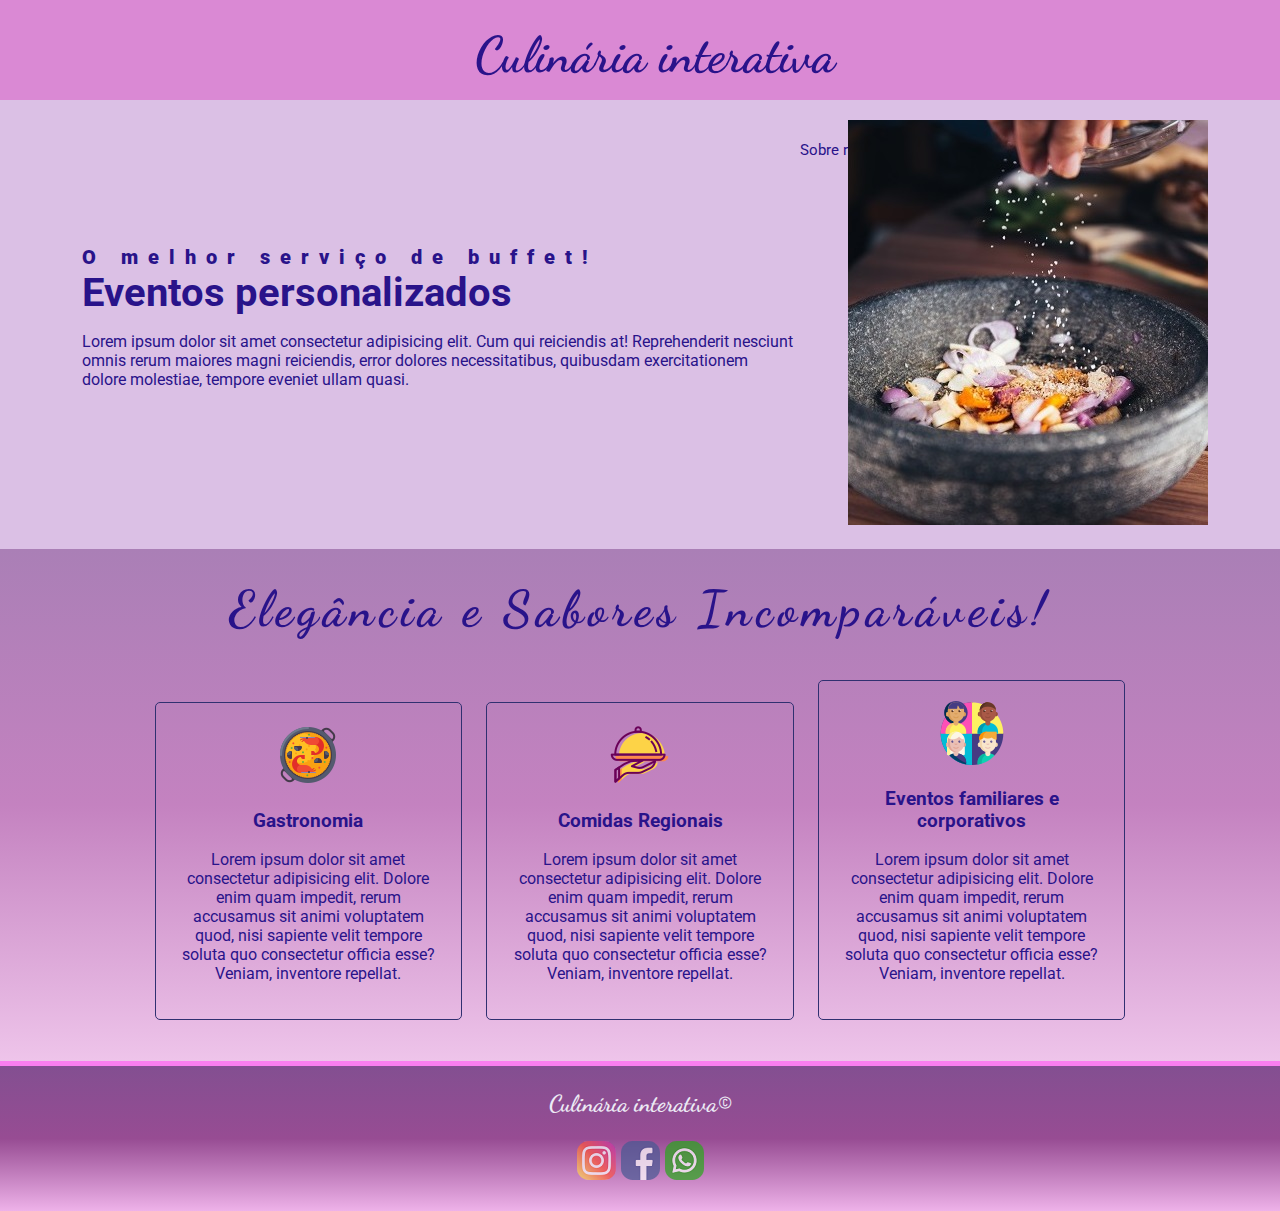
<file: index.html>
<!DOCTYPE html>
<html lang="pt-br">
<head>
    <meta charset="UTF-8">
    <meta http-equiv="X-UA-Compatible" content="IE=edge">
    <meta name="viewport" content="width=device-width, initial-scale=1.0">
    <meta name="description" content="Site exemplo">
    <meta name="keywords" content="Culinária interativa, CSS, HTML">
    <link rel="stylesheet" href="css/index.css">
    <title>Culinária Personalizada</title>
    </head>
<body>
    <nav class="navbar">
        <div class="logo">
            <h1>Culinária interativa</h1>
        </div>
        <div class="menu">
            <a href="sobrenos.html" target="_blank">Sobre nós</a>
            <a href="serviços.html" target="_blank">Serviços</a>
            <a href="agende.html" target="_blank">Agende uma visita</a>
            <a href="" id="botão">Login</a>
        </div>
    </nav>
    <header class="header">
        <div class="headline">
            <h2 id="title">O melhor serviço de buffet!</h2>
            <h2 id="subtitle">Eventos personalizados</h2>
            <p>Lorem ipsum dolor sit amet consectetur adipisicing elit. Cum qui reiciendis at! Reprehenderit nesciunt omnis rerum maiores magni reiciendis, error dolores necessitatibus, quibusdam exercitationem dolore molestiae, tempore eveniet ullam quasi.</p>
        </div>
        <div class="headline-img">
            <img src="imagem/prato.jpg" alt="principal">
        </div>
    </header>
    <section>
        <h2>Elegância e Sabores Incomparáveis!</h2>
        <div class="serv">
            <div class="card">
                <img src="imagem/paella.png" alt="paella">
                <h3>Gastronomia</h3>
                <p>Lorem ipsum dolor sit amet consectetur adipisicing elit. Dolore enim quam impedit, rerum accusamus sit animi voluptatem quod, nisi sapiente velit tempore soluta quo consectetur officia esse? Veniam, inventore repellat.</p>
            </div>
            <div class="card">
                <img src="imagem/servindo-comida.png" alt="comida">
                <h3>Comidas Regionais</h3>
                <p>Lorem ipsum dolor sit amet consectetur adipisicing elit. Dolore enim quam impedit, rerum accusamus sit animi voluptatem quod, nisi sapiente velit tempore soluta quo consectetur officia esse? Veniam, inventore repellat.</p>
            </div>
            <div class="card">
                <img src="imagem/pessoas.png" alt="festa">
                <h3>Eventos familiares e corporativos</h3>
                <p>Lorem ipsum dolor sit amet consectetur adipisicing elit. Dolore enim quam impedit, rerum accusamus sit animi voluptatem quod, nisi sapiente velit tempore soluta quo consectetur officia esse? Veniam, inventore repellat.</p>
            </div>
        </div>
    </section>
    <footer>
        <h3>Culinária interativa&copy; </h3>
        <div class="redes">
        <img src="imagem/instagram.png" alt="símbolo-instagram" id="instagram">
        <img src="imagem/facebook.png" alt="símbolo-facebook" id="facebook">
        <img src="imagem/whatsapp.png" alt="símbolo-whatsapp" id="whatsapp">
    </div>
    </footer>
</body>
</html>
</file>
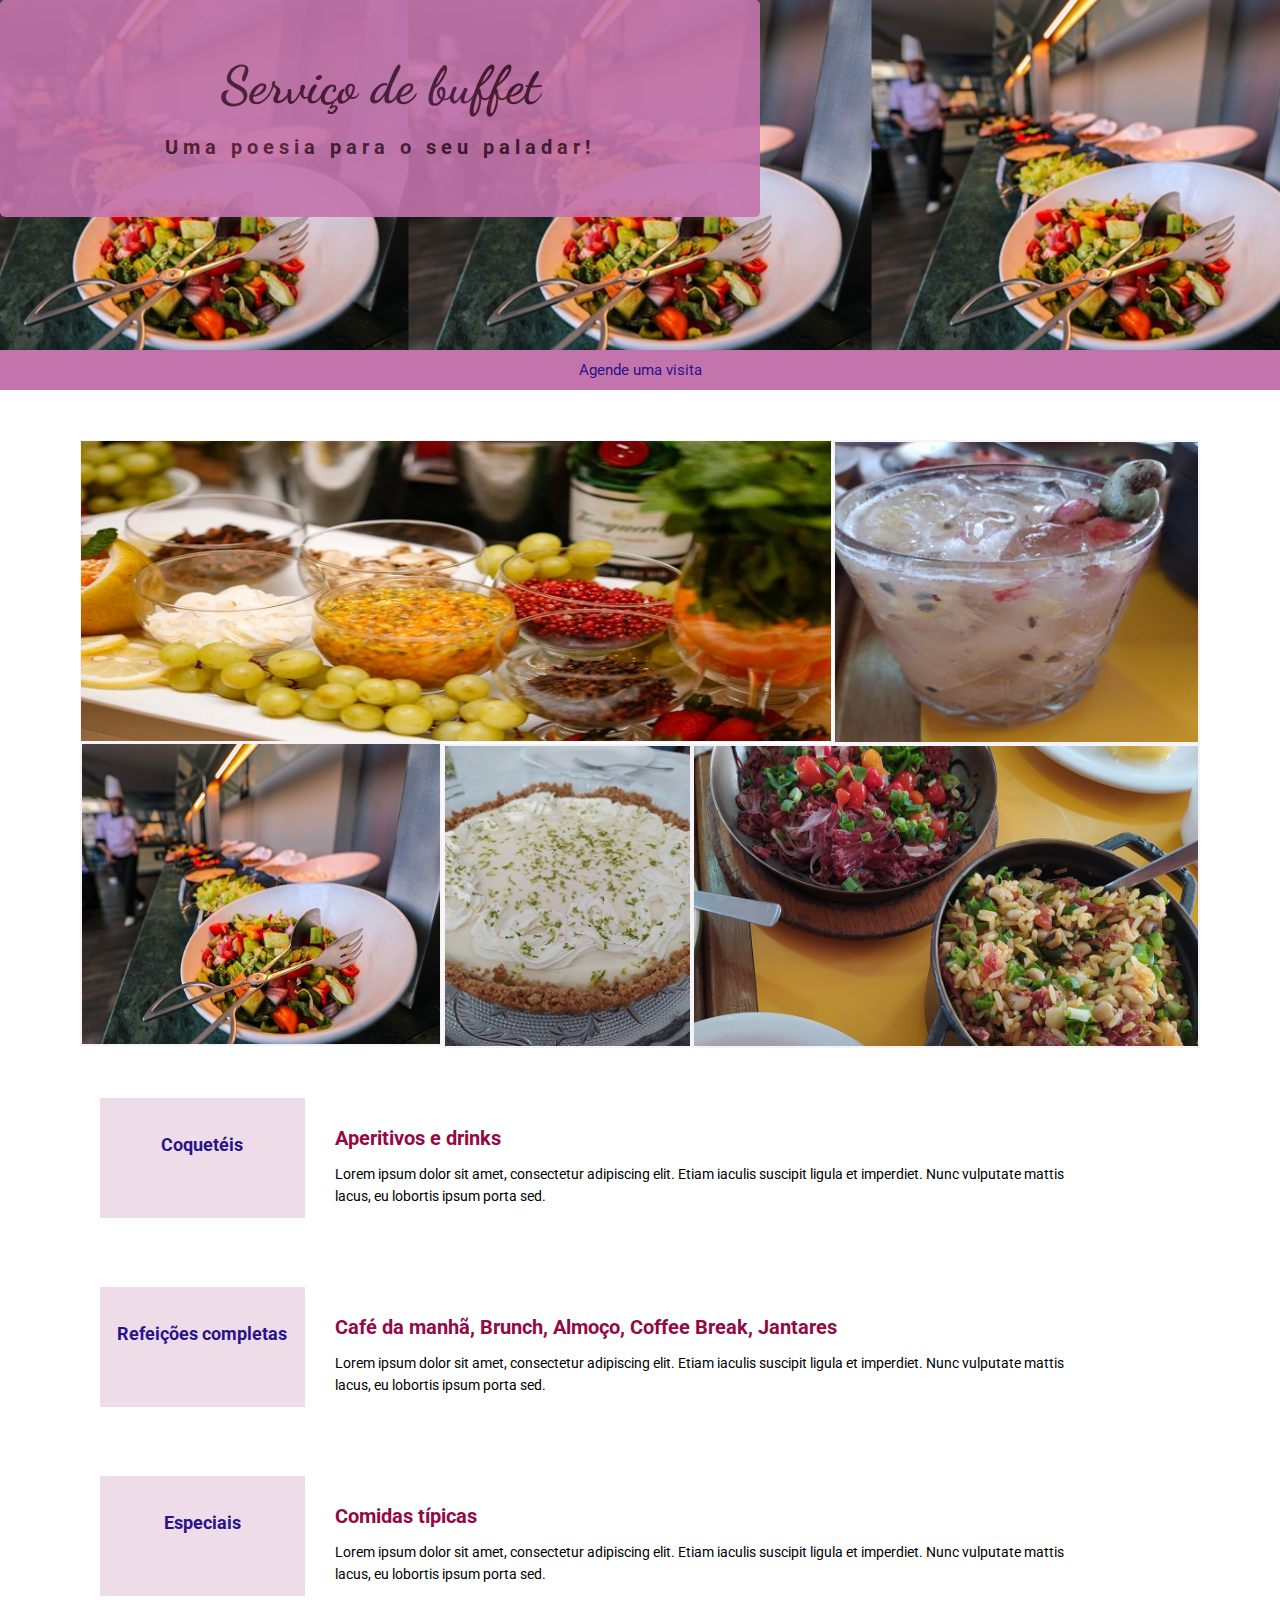
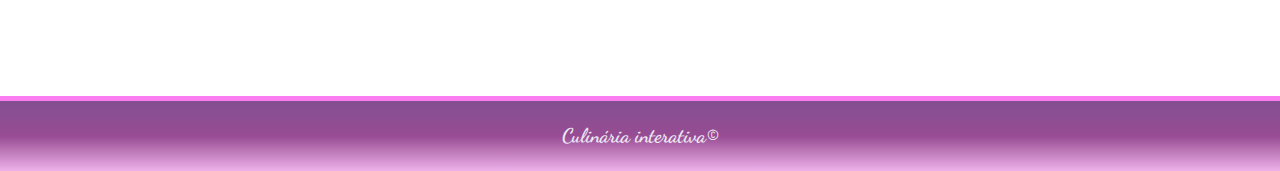
<file: serviços.html>
<!DOCTYPE html>
<html lang="pt-br">
<head>
    <meta charset="UTF-8">
    <title>Serviços</title>
    <link rel="stylesheet" href="css/reset.css">
    <link rel="stylesheet" href="css/serviços.css">
    <link rel="stylesheet" href="https://use.fontawesome.com/releases/v5.8.1/css/all.css" integrity="sha384-50oBUHEmvpQ+1lW4y57PTFmhCaXp0ML5d60M1M7uH2+nqUivzIebhndOJK28anvf" crossorigin="anonymous">
</head>
<body>
        <!-- Banner -->
        <header>
            <div class="banner">
                    <div class="box-banner-title">
                        <h1>Serviço de buffet</h1>
                        <p>Uma poesia para o seu paladar!</p>
                    </div>
                </div>
                <nav class="navbar">
                    <div class="menu">
                        <a href="agende.html" target="_blank">Agende uma visita</a>
                    </div>
                </nav>
        </header>
        <!-- Seção de serviços -->
        <section>
            <div class="imagens">
                <img src="img_links/petisco.jpg" alt="aperitivos" id="aperitivo">
                <img src="img_links/drink.jpg" alt="drinks" id="drink">
                <img src="img_links/buffet.jpg" alt="buffet" id="buffet">
                <img src="img_links/capa 2.jpg" alt="baiao" id="baiao">
                <img src="img_links/torta.jpg" alt="torta de limão" id="torta">
            </div>
            <div class="services-container">
                <div class="service-box">
                    <div class="service-title" id="gerenciamento-box">
                        <p>Coquetéis</p>
                    </div>
                    <div class="service-description">
                        <h3 id="gerenciamento-title">Aperitivos e drinks</h3>
                        <p>Lorem ipsum dolor sit amet, consectetur adipiscing elit. Etiam iaculis suscipit ligula et imperdiet. Nunc vulputate mattis lacus, eu lobortis ipsum porta sed.</p>
                    </div>
                </div>
                <div class="service-box">
                    <div class="service-title" id="dev-box">
                        <p>Refeições completas</p>
                    </div>
                    <div class="service-description">
                        <h3 id="dev-title">Café da manhã, Brunch, Almoço, Coffee Break, Jantares</h3>
                        <p>Lorem ipsum dolor sit amet, consectetur adipiscing elit. Etiam iaculis suscipit ligula et imperdiet. Nunc vulputate mattis lacus, eu lobortis ipsum porta sed.</p>
                    </div>
                </div>
                <div class="service-box">
                    <div class="service-title" id="design-box">
                        <p>Especiais</p>
                    </div>
                    <div class="service-description">
                        <h3 id="design-title">Comidas típicas</h3>
                        <p>Lorem ipsum dolor sit amet, consectetur adipiscing elit. Etiam iaculis suscipit ligula et imperdiet. Nunc vulputate mattis lacus, eu lobortis ipsum porta sed.</p>
                    </div>
                </div>
            </div>
        </section>
            <footer>
                <div class="copyright">Culinária interativa&copy;</div>
            </footer>
        </div>
    </div>
</body>
</html>
</file>
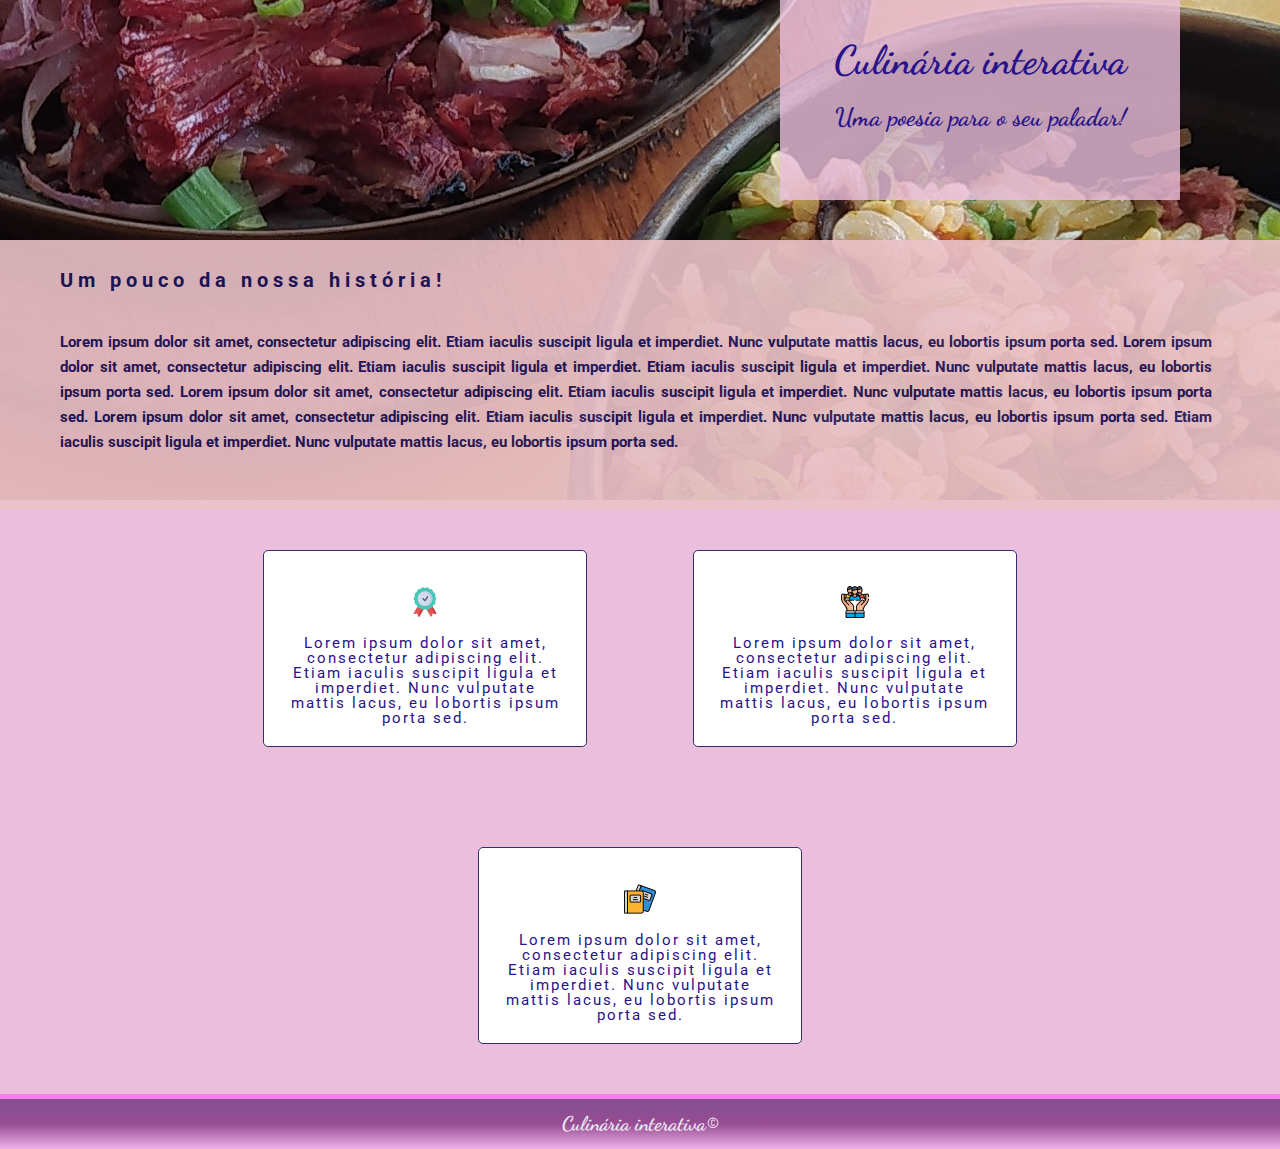
<file: sobrenos.html>
<!DOCTYPE html>
<html lang="pt-br">
<head>
    <meta charset="UTF-8">
    <title>Sobre nós!</title>
    <link rel="stylesheet" href="css/reset.css">
    <link rel="stylesheet" href="css/sobrenos.css">
    <link rel="stylesheet" href="https://use.fontawesome.com/releases/v5.8.1/css/all.css" integrity="sha384-50oBUHEmvpQ+1lW4y57PTFmhCaXp0ML5d60M1M7uH2+nqUivzIebhndOJK28anvf" crossorigin="anonymous">
</head>
<body>
    <div class="container">
        <!-- Banner -->
        <header>
            <div class="banner">
                <div class="box-container">
                    <div class="box-background">
                    </div>
                    <div class="box-banner-title">
                        <h1>Culinária interativa</h1>
                        <p>Uma poesia para o seu paladar!</p>
                    </div>
                </div>
                <div class="company-info-container">
                    <div class="company-info-titlebox">
                        <h2>Um pouco da nossa história!</h2>
                        <p>Lorem ipsum dolor sit amet, consectetur adipiscing elit. Etiam iaculis suscipit ligula et imperdiet. Nunc vulputate mattis lacus, eu lobortis ipsum porta sed. Lorem ipsum dolor sit amet, consectetur adipiscing elit. Etiam iaculis suscipit ligula et imperdiet. Etiam iaculis suscipit ligula et imperdiet. Nunc vulputate mattis lacus, eu lobortis ipsum porta sed. Lorem ipsum dolor sit amet, consectetur adipiscing elit. Etiam iaculis suscipit ligula et imperdiet. Nunc vulputate mattis lacus, eu lobortis ipsum porta sed. Lorem ipsum dolor sit amet, consectetur adipiscing elit. Etiam iaculis suscipit ligula et imperdiet. Nunc vulputate mattis lacus, eu lobortis ipsum porta sed. Etiam iaculis suscipit ligula et imperdiet. Nunc vulputate mattis lacus, eu lobortis ipsum porta sed.</p>
                    </div>
                </div>
            </div>
        </header>
        
        <!-- Seção de sobre a empresa -->
        <div class="footer-container">
            <section>
                <div class="about-container">
                    <div class="card">
                        <img src="img_links/qualidade.png" alt="qualidade">
                        <p>Lorem ipsum dolor sit amet, consectetur adipiscing elit. Etiam iaculis suscipit ligula et imperdiet. Nunc vulputate mattis lacus, eu lobortis ipsum porta sed.</p>
                    </div>
                    <div class="card">
                        <img src="img_links/cuidado.png" alt="cuidado">
                        <p>Lorem ipsum dolor sit amet, consectetur adipiscing elit. Etiam iaculis suscipit ligula et imperdiet. Nunc vulputate mattis lacus, eu lobortis ipsum porta sed.</p>
                    </div>
                    <div class="card">
                        <img src="img_links/livros.png" alt="estudo">
                        <p>Lorem ipsum dolor sit amet, consectetur adipiscing elit. Etiam iaculis suscipit ligula et imperdiet. Nunc vulputate mattis lacus, eu lobortis ipsum porta sed.</p>
                    </div>
                </div>
            </section>
            <footer>
                <div class="copyright">Culinária interativa&copy; </div>
            </footer>
        </div>
    </div>
</body>
</html>
</file>
<file: css/index.css>
@import url('https://fonts.googleapis.com/css2?family=Dancing+Script:wght@400;500;600;700&family=Roboto:ital,wght@0,100;0,300;0,400;0,500;0,700;0,900;1,500&display=swap');
*{
    box-sizing: border-box;
}

body{
    margin: 0;
    font-family: 'Roboto', sans-serif;
}

.navbar{
    display: flex;
    flex-flow: row wrap;
    height: 100px;
    background-color: rgb(218, 137, 212);
    justify-content: center;
    align-items: center;
}

logo{
    flex: 20%;
    text-align: center;
}

h1{
    font-family: 'Dancing Script', cursive;
    font-size: 50px;
    color: rgb(41, 19, 138);
    margin: 10px 30px 30px 60px;
    padding: 15px;
    text-align: center;
}

.menu{
    flex: 60%;
    text-align: right;
    margin: 10px 30px 30px 10px;
}

.menu a {
    color: rgb(41, 19, 138);
    text-decoration: none;
    font-size: 15px;
    padding: 20px 10px;
}

.menu a:hover{
    background-color: rgb(113, 64, 202);
    padding: 10px 15px;
    font-weight: bold;
    color: white;
    border-radius: 5px;
}

#botão {
    color: white;
    background-color: blueviolet;
    padding: 10px 15px;
    border-radius: 5px;
    margin-right: 5%;
    margin-left: 10px;
}

.header{
    display: flex;
    flex-flow: wrap;
    height: auto;
    width: 100%;
    background-color: rgba(206, 168, 219, 0.726);
    color: rgb(41, 19, 138);
    padding: 20px;
    justify-content: center;
    align-items: center;
}

.headline {
    margin-left: 5%;
    flex: 30%;
}

#title {
    font-weight: 900;
    font-size: 20px;
    letter-spacing: 10px;
    padding: 0;
    margin: 0;
}

#subtitle {
    font-size: 40px;
    padding: 0;
    margin: 0;
}

.headline-img {
    flex: 10%;
    display: block;
    float: right;
    max-width: 90%;
    text-align: center;
}

section {
    display: inline-block;
    height: auto;
    padding: 30px 10%;
    text-align: center;
    background-image: linear-gradient(180deg, rgb(170, 127, 182), rgb(196, 130, 192), rgb(238, 196, 234));
}

section h2 {
    width: 100%;
    font-size: 50px;
    font-family: 'Dancing Script', cursive;
    margin: 0;
    font-weight: bold;
    letter-spacing: 5px;
    color: rgb(41, 19, 138);
}

.serv{
    display: inline-block;
    margin-top: 3%;
    color: rgb(41, 19, 138);
}

.card {
    display: inline-block;
    width: 30%;
    padding: 20px;
    margin: 1%;
    border: 1px solid rgb(48, 48, 112);
    border-radius: 5px;
}

.card:hover {
    background: rgb(98, 75, 202);
    color: white;
}

footer {
    height: 150px;
    text-align: center;
    font-family: 'Dancing Script', cursive;
    font-size: 20px;
    font-weight: bold;
    color: rgb(236, 234, 245);
    border-top: 5px solid rgb(250, 126, 240);
    background-image: linear-gradient(180deg, rgb(131, 79, 145), rgb(151, 76, 147), rgb(238, 178, 233));
}

.redes {
    display: inline-block;
}

#instagram {
    border-radius: 30%;
    opacity: 0.7;
}

#facebook {
    border-radius: 30%;
    opacity: 0.7;
}

#whatsapp {
    border-radius: 30%;
    opacity: 0.7;
}

#instagram:hover {
    cursor: pointer;
    opacity: 1;
}

#facebook:hover {
    cursor: pointer;
    opacity: 1;
}

#whatsapp:hover {
    cursor: pointer;
    opacity: 1;
}
</file>
<file: css/serviços.css>
@import url('https://fonts.googleapis.com/css2?family=Dancing+Script:wght@400;500;600;700&family=Roboto:ital,wght@0,100;0,300;0,400;0,500;0,700;0,900;1,500&display=swap');
/* general */
html {
    font-family: 'Roboto', sans-serif;
}

/* header */
.banner {
    width: 100%;
    height: 350px;
    background-image: url('../img_links/buffet.jpg');
    background-position: center;
    position: relative;
}

.box-banner-title {
    position: absolute;
    width: 50%;
    text-align: center;
    top: 0;
    color: rgb(68, 23, 48);
    padding: 60px;
    font-weight: bolder;
    background-color: #c474ac;
    opacity: 0.9;
    border-radius: 5px;
}

.box-banner-title h1 {
    font-size: 52px;
    margin-bottom: 25px;
    font-family: 'Dancing Script', cursive;
}

.box-banner-title p {
    font-size: 20px;
    letter-spacing: 5px;
}

.navbar{
    display: flex;
    flex-flow: row wrap;
    height: 40px;
    background-color: #c474ac;
    justify-content: center;
    align-items: center;
}

.menu{
    flex: 60%;
    text-align: center;
}

.menu a {
    color: rgb(41, 19, 138);
    text-decoration: none;
    font-size: 15px;
    padding: 20px 10px;
}

.menu a:hover{
    background-color: rgb(113, 64, 202);
    padding: 10px 15px;
    font-weight: bold;
    color: white;
    border-radius: 5px;
}


/* Serviços */

.services-container {
    width: 80%;
    padding: 50px;
    margin: 50px;
    align-items: center;
}

.service-box {
    width: 100%;
    position: relative;
    clear: both;
    height: 170px;
}

.service-title {
    width: 20%;
    height: 120px;
    float: left;
    text-align: center;
    box-sizing: border-box;
    margin-top: 50px;
}

.service-title p {
    padding-top: 35px;
    color: rgb(41, 19, 138);
    font-size: 18px;
    line-height: 24px;
    font-weight: bold;
}

.service-description {
    width: 80%;
    float: left;
    padding: 30px;
    box-sizing: border-box;
    margin-top: 50px;
}

.service-description h3 {
    margin-bottom: 15px;
    font-size: 20px;
    font-weight: bold;
}

.service-description p {
    font-size: 14px;
    line-height: 22px;
}

#gerenciamento-box {
    background-color: #eedde9
}

#dev-box {
    background-color: #eedde9
}

#design-box {
    background-color: #eedde9
}

#gerenciamento-title {
    color: rgb(148, 9, 67);
}

#dev-title {
    color: rgb(148, 9, 67);
}

#design-title {
    color: rgb(148, 9, 67);
}

.imagens {
    margin: 0 80px;
}

#aperitivo {
    width: 67%;
    height: 300px;
    float:left;
    border: 1px solid rgb(245, 243, 248);
}

#drink {
    width: 32.4%;
    float: right;
    height: 300px;
    border: 2px solid rgb(245, 243, 248);
}

#buffet{
    width: 32%;
    float: left;
    height:300px;
    border: 2px solid rgb(245, 243, 248);
}

#baiao{
    width: 45%;
    float: right;
    height: 300px;
    border: 2px solid rgb(245, 243, 248);
}

#torta{
    width: 21.9%;
    float: right;
    height: 300px;
    border: 2px solid rgb(245, 243, 248);
}

/* Footer */

footer {
    height: 70px;
    text-align: center;
    font-family: 'Dancing Script', cursive;
    font-size: 20px;
    font-weight: bold;
    color: rgb(236, 234, 245);
    border-top: 5px solid rgb(250, 126, 240);
    background-image: linear-gradient(180deg, rgb(131, 79, 145), rgb(151, 76, 147), rgb(238, 178, 233));
}

.copyright {
    margin-top: 25px;
}
</file>
<file: css/sobrenos.css>
@import url('https://fonts.googleapis.com/css2?family=Dancing+Script:wght@400;500;600;700&family=Roboto:ital,wght@0,100;0,300;0,400;0,500;0,700;0,900;1,500&display=swap');

/* general */

html {
    font-family: 'Roboto', sans-serif;
}

/* header */
.banner {
    width: 100%;
    height: 500px;
    background-image: url('../img_links/capa\ 2.jpg');
    background-position: center;
    position: relative;
}

.box-container {
    width: 400px;
    height: 200px;
    text-align: center;
    position: absolute;
    right: 100px;
    bottom: 300px;
    font-family: 'Dancing Script', cursive;
}

.box-background {
    width: 100%;
    height: 100%;
    background-color: rgb(235, 191, 220);
    opacity: .8;
    position: relative;
}

.box-banner-title {
    position: absolute;
    width: 100%;
    text-align: center;
    color: rgb(41, 19, 138);
    padding-top: 65px;
    bottom: 70px;
}

.box-banner-title h1 {
    font-size: 40px;
    margin-bottom: 25px;
    font-weight: bolder;
}

.box-banner-title p {
    font-size: 25px;
    font-weight: bold;
}

.company-info-container {
    position: absolute;
    bottom: -100px;
    width: 100%;
    height: 400px;
}

.company-info-background {
    background-color: rgb(235, 194, 201);
    opacity: .9;
}

.company-info-titlebox {
    background-color: rgb(235, 194, 201);
    opacity: .9;
    width: 100%;
    height: 270px;
    font-weight: bold;
}

.company-info-titlebox h2, .company-info-titlebox p {
    color: rgb(32, 19, 90);
    margin-left: 60px;
    margin-top: 40px;
}

.company-info-titlebox h2 {
    margin-bottom: 30px;
    padding-top: 30px;
    font-size: 20px;
    letter-spacing: 5px;
}

.company-info-titlebox p {
    font-size: 15px;
    text-align: justify;
    width: 90%;
    height: auto;
    line-height: 25px;
    margin-left: 60px;
}


/* Sobre a empresa */

.about-container {
    max-width: 100%;
    font-size: 15px;
    background-color: rgb(235, 191, 220);
    color: rgb(41, 19, 138);
    margin: 0;
    letter-spacing: 2px;
    text-align: center;
    align-items: center;
}

.card {
    display: inline-block;
    width: 22%;
    padding: 20px;
    margin: 50px 50px;
    border: 1px solid rgb(48, 48, 112);
    border-radius: 5px;
    background-color: white;
}

img {
    padding: 15px;
}

.card:hover {
    background: rgb(98, 75, 202);
    color: white;
}

/* Footer */

footer {
    height: 50px;
    text-align: center;
    font-family: 'Dancing Script', cursive;
    font-size: 20px;
    font-weight: bold;
    color: rgb(236, 234, 245);
    border-top: 5px solid rgb(250, 126, 240);
    background-image: linear-gradient(180deg, rgb(131, 79, 145), rgb(151, 76, 147), rgb(238, 178, 233));
}

.copyright {
    margin-top: 15px;
}
</file>
